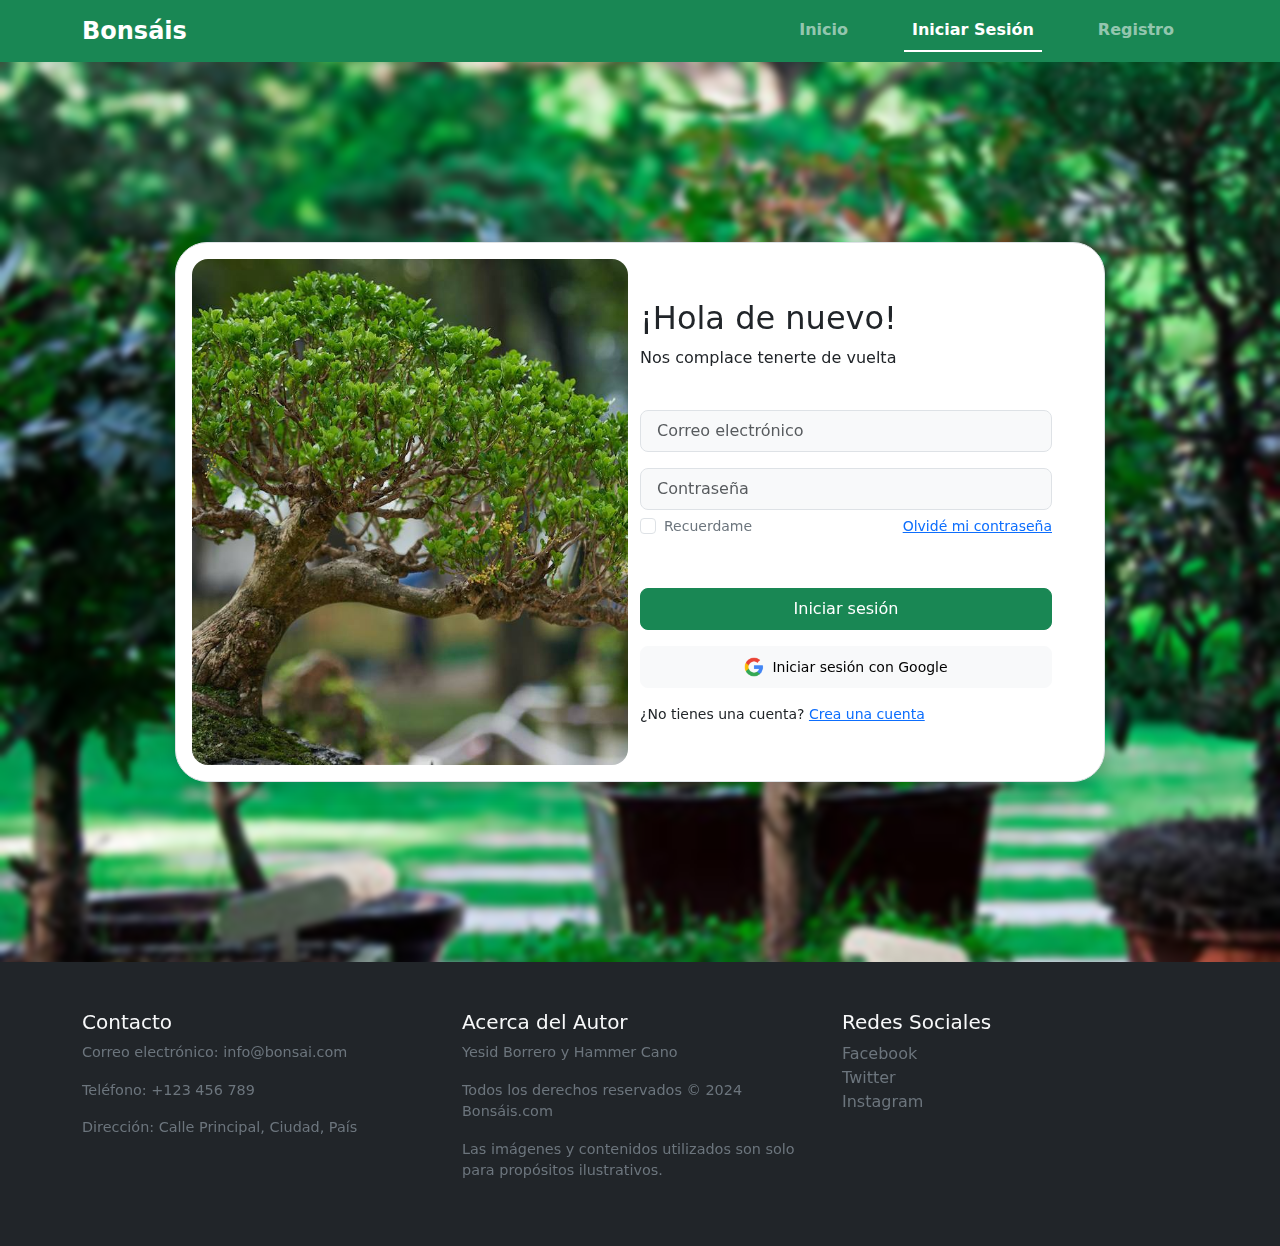
<file: login.html>
<!DOCTYPE html>
<html lang="en">
<head>
  <meta charset="UTF-8">
  <meta name="viewport" content="width=device-width, initial-scale=1.0">
  <link rel="stylesheet" href="styles/login-style.css">
  <link href="https://cdn.jsdelivr.net/npm/bootstrap@5.3.3/dist/css/bootstrap.min.css" rel="stylesheet" integrity="sha384-QWTKZyjpPEjISv5WaRU9OFeRpok6YctnYmDr5pNlyT2bRjXh0JMhjY6hW+ALEwIH" crossorigin="anonymous">
  <title>Bonsáis - Inicio de sesión</title>
</head>
<body>
    <header class="sticky-sm-top">
      <nav class="navbar navbar-expand-lg navbar-dark bg-success">
          <div class="container">
            <a class="navbar-brand fw-bold fs-4" href="index.html">Bonsáis</a>
            <button class="navbar-toggler" type="button" data-bs-toggle="collapse" data-bs-target="#navbarSupportedContent" aria-controls="navbarSupportedContent" aria-expanded="false" aria-label="Toggle navigation">
              <span class="navbar-toggler-icon"></span>
            </button>
            <div class="collapse navbar-collapse" id="navbarSupportedContent">
              <ul class="navbar-nav ms-auto mb-2 mb-lg-0 nav-underline">
                <li class="nav-item mx-3">
                  <a class="nav-link fw-bold" href="index.html">Inicio</a>
                </li>
                <li class="nav-item mx-3">
                  <a class="nav-link fw-bold active" href="login.html">Iniciar Sesión</a>
                </li>
                <li class="nav-item mx-3">
                  <a class="nav-link fw-bold" href="sign-up.html">Registro</a>
                </li>
              </ul>
            </div>
          </div>
        </nav>
    </header>

    <main class="container d-flex justify-content-center align-items-center min-vh-100">
      
      <div class="row border rounded-5 p-3 bg-white shadow box-area">
      
        <div class="row">
          <div class="col-md-6 rounded-4 d-flex justify-content-center align-items-center flex-column bg-success left-box">
          </div>

          <div class="col-md-6 right-box">
            <form class="row align-items-center">

              <div class="header-text mb-4">
                <h2>¡Hola de nuevo!</h2>
                <p>Nos complace tenerte de vuelta</p>
              </div>

              <div class="input-group mb-3">
                <input type="email" class="form-control form-control-lg bg-light fs-6" placeholder="Correo electrónico" required>
              </div>

              <div class="input-group mb-1">
                <input type="password" class="form-control form-control-lg bg-light fs-6" placeholder="Contraseña" required>
              </div>

              <div class="input-group mb-5 d-flex justify-content-between">
                <div class="form-check">
                  <input type="checkbox" class="form-check-input" id="formCheck">
                  <label for="formCheck" class="form-check-label text-secondary"><small>Recuerdame</small></label>
                </div>
                <div class="forgot">
                  <small><a href="#">Olvidé mi contraseña</a></small>
                </div>
              </div>
              
              <div class="input-group mb-3">
                <button type="submit" class="btn btn-lg btn-success w-100 fs-6">Iniciar sesión</button>
              </div>

              <div class="input-group mb-3">
                <button class="btn btn-lg btn-light w-100 fs-6"><img src="assets/images/google-logo-login.png" class="me-2 google"><small>Iniciar sesión con Google</small></button>
              </div>

              <div class="row">
                <small>¿No tienes una cuenta? <a href="sign-up.html">Crea una cuenta</a></small>
              </div>

            </form>
          </div>
        </div>
      </div>
    </main>

    <footer class="bg-dark text-light">
      <div class="container">
        <div class="row py-5 text-center text-md-start">
          <div class="col-md-4">
            <h5>Contacto</h5>
            <p class="text-secondary">Correo electrónico: info@bonsai.com</p>
            <p class="text-secondary">Teléfono: +123 456 789</p>
            <p class="text-secondary">Dirección: Calle Principal, Ciudad, País</p>
          </div>
          <div class="col-md-4">
            <h5>Acerca del Autor</h5>
            <p class="text-secondary">Yesid Borrero y Hammer Cano</p>
            <p class="text-secondary">Todos los derechos reservados © 2024 Bonsáis.com</p>
            <p class="text-secondary">Las imágenes y contenidos utilizados son solo para propósitos ilustrativos.</p>
          </div>
          <div class="col-md-4">
            <h5>Redes Sociales</h5>
            <ul class="list-unstyled">
              <li><a href="#" class="text-decoration-none text-secondary">Facebook</a></li>
              <li><a href="#" class="text-decoration-none text-secondary">Twitter</a></li>
              <li><a href="#" class="text-decoration-none text-secondary">Instagram</a></li>
            </ul>
          </div>
        </div>
      </div>
    </footer>
    <script src="https://cdn.jsdelivr.net/npm/bootstrap@5.3.3/dist/js/bootstrap.bundle.min.js" integrity="sha384-YvpcrYf0tY3lHB60NNkmXc5s9fDVZLESaAA55NDzOxhy9GkcIdslK1eN7N6jIeHz" crossorigin="anonymous"></script>
</body>
</html>
</file>
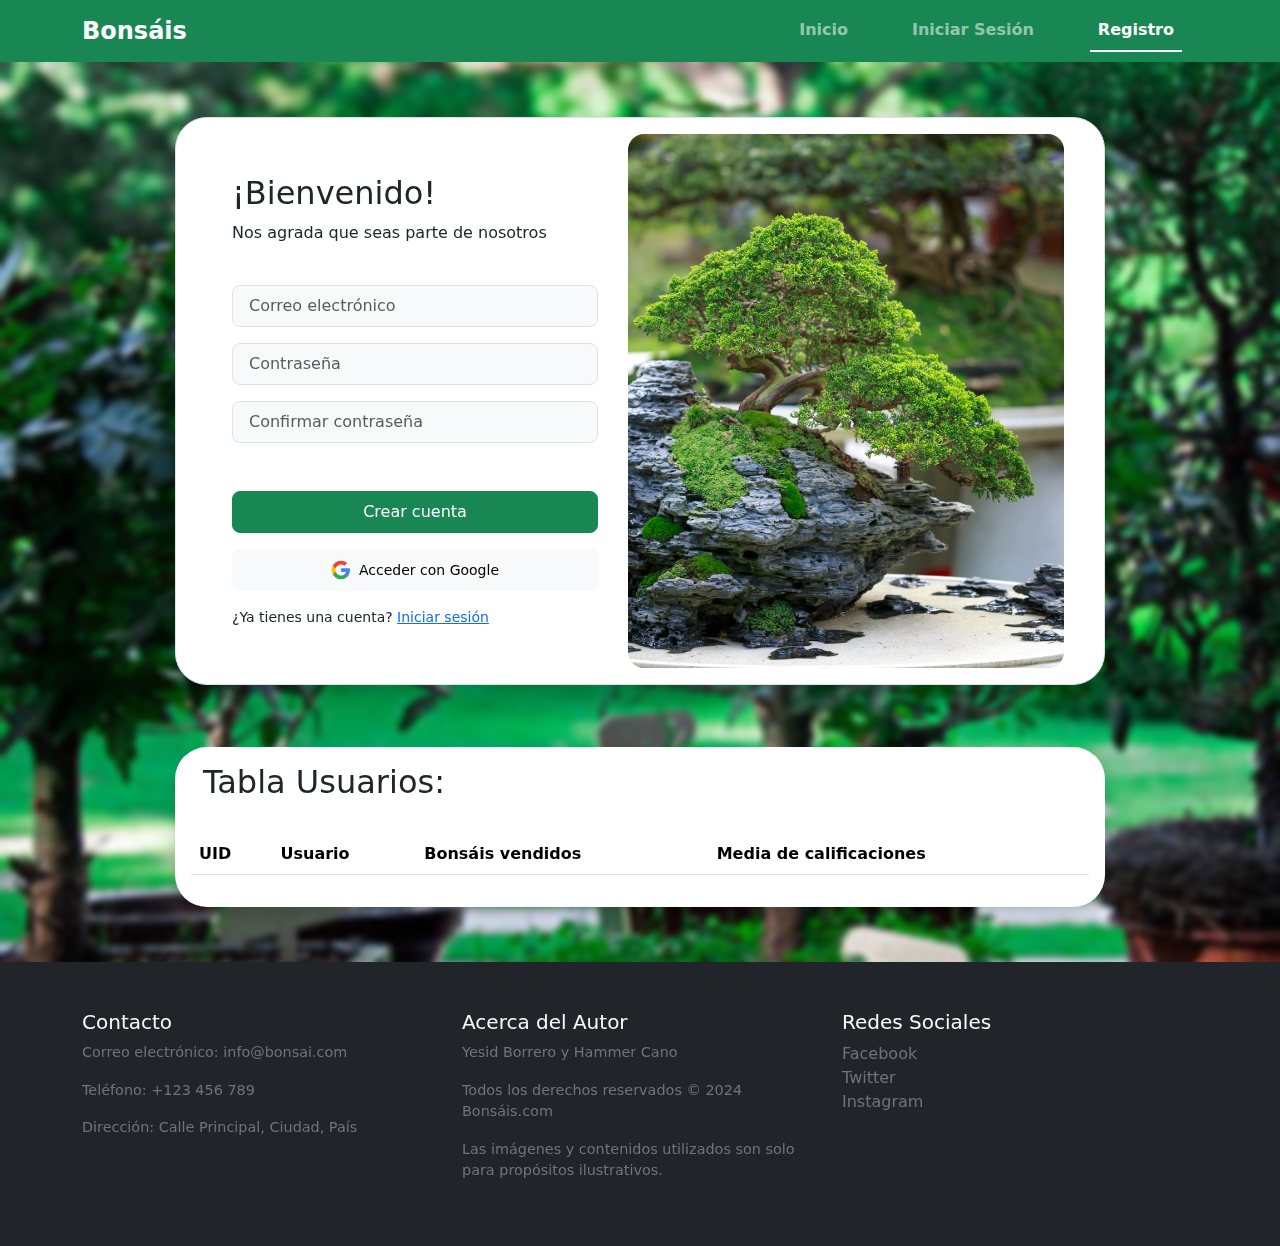
<file: sign-up.html>
<!DOCTYPE html>
<html lang="en">
<head>
  <meta charset="UTF-8">
  <meta name="viewport" content="width=device-width, initial-scale=1.0">
  <title>Bonsáis - Registro</title>
  <link href="https://cdn.jsdelivr.net/npm/bootstrap@5.3.3/dist/css/bootstrap.min.css" rel="stylesheet" integrity="sha384-QWTKZyjpPEjISv5WaRU9OFeRpok6YctnYmDr5pNlyT2bRjXh0JMhjY6hW+ALEwIH" crossorigin="anonymous">
  <link rel="stylesheet" href="styles/sign-up-style.css">
</head>
<body>
    <header class="sticky-sm-top">
        <nav class="navbar navbar-expand-lg navbar-dark bg-success">
            <div class="container">
              <a class="navbar-brand fw-bold fs-4" href="index.html">Bonsáis</a>
              <button class="navbar-toggler" type="button" data-bs-toggle="collapse" data-bs-target="#navbarSupportedContent" aria-controls="navbarSupportedContent" aria-expanded="false" aria-label="Toggle navigation">
                <span class="navbar-toggler-icon"></span>
              </button>
              <div class="collapse navbar-collapse" id="navbarSupportedContent">
                <ul class="navbar-nav ms-auto mb-2 mb-lg-0 nav-underline">
                  <li class="nav-item mx-3">
                    <a class="nav-link fw-bold" href="index.html">Inicio</a>
                  </li>
                  <li class="nav-item mx-3">
                    <a class="nav-link fw-bold" href="login.html">Iniciar Sesión</a>
                  </li>
                  <li class="nav-item mx-3">
                    <a class="nav-link fw-bold active" href="sign-up.html">Registro</a>
                  </li>
                </ul>
              </div>
            </div>
          </nav>
    </header>

    <main class="container d-flex flex-wrap justify-content-center align-items-center min-vh-100">
      
      <div class="row border rounded-5 my-5 p-3 bg-white shadow box-area">
        
        <!-- contenedor de todo -->
        <div class="row">

          <!-- caja derecha -->
          <div class="col-md-6 left-box">
            <form class="row align-items-center">

              <div class="header-text mb-4">
                <h2>¡Bienvenido!</h2>
                <p>Nos agrada que seas parte de nosotros</p>
              </div>

              <div class="input-group mb-3">
                <input type="email" class="form-control form-control-lg bg-light fs-6" id="emailInput" placeholder="Correo electrónico" required>
              </div>

              <div class="input-group mb-3">
                <input type="password" class="form-control form-control-lg bg-light fs-6" id="passwordInput" placeholder="Contraseña" required>
              </div>

              <div class="input-group mb-5">
                <input type="password" class="form-control form-control-lg bg-light fs-6" id="confirmPassInput" placeholder="Confirmar contraseña" required>
              </div>
              
              <div class="input-group mb-3">
                <button type="submit" class="btn btn-lg btn-success w-100 fs-6" id="submitBtn">Crear cuenta</button>
              </div>

              <div class="input-group mb-3">
                <button class="btn btn-lg btn-light w-100 fs-6"><img src="assets/images/google-logo-login.png" class="me-2 google"><small>Acceder con Google</small></button>
              </div>

              <div class="row">
                <small>¿Ya tienes una cuenta? <a href="login.html">Iniciar sesión</a></small>
              </div>

            </form>
          </div>

          <!-- caja izquierda -->
          <div class="col-md-6 rounded-4 d-flex justify-content-center align-items-center flex-column bg-success right-box">
          </div>

          
        </div>
      </div>

      <div class="row rounded-5 mb-5 p-3 bg-white shadow box-area ">
        <div class="header-text mb-4">
          <h2>Tabla Usuarios: </h2>       
        </div>
        <table class="table table-striped table-hover table-responsive-md tabla" id="usersTable">
          <thead>
            <tr>
              <th scope="col">UID</th>
              <th scope="col">Usuario</th>
              <th scope="col">Bonsáis vendidos</th>
              <th scope="col">Media de calificaciones</th>
            </tr>
          </thead>
          <tbody class="table-group-divider" id="usersBodyTable">
            
          </tbody>
        </table>
        
      </div>

    </main>
    
    <footer class="bg-dark text-light ">
      <div class="container">
        <div class="row py-5 text-center text-md-start">
          <div class="col-md-4">
            <h5>Contacto</h5>
            <p class="text-secondary">Correo electrónico: info@bonsai.com</p>
            <p class="text-secondary">Teléfono: +123 456 789</p>
            <p class="text-secondary">Dirección: Calle Principal, Ciudad, País</p>
          </div>
          <div class="col-md-4">
            <h5>Acerca del Autor</h5>
            <p class="text-secondary">Yesid Borrero y Hammer Cano</p>
            <p class="text-secondary">Todos los derechos reservados © 2024 Bonsáis.com</p>
            <p class="text-secondary">Las imágenes y contenidos utilizados son solo para propósitos ilustrativos.</p>
          </div>
          <div class="col-md-4">
            <h5>Redes Sociales</h5>
            <ul class="list-unstyled">
              <li><a href="#" class="text-decoration-none text-secondary">Facebook</a></li>
              <li><a href="#" class="text-decoration-none text-secondary">Twitter</a></li>
              <li><a href="#" class="text-decoration-none text-secondary">Instagram</a></li>
            </ul>
          </div>
        </div>
      </div>
    </footer>


  <script src="https://cdn.jsdelivr.net/npm/bootstrap@5.3.3/dist/js/bootstrap.bundle.min.js" integrity="sha384-YvpcrYf0tY3lHB60NNkmXc5s9fDVZLESaAA55NDzOxhy9GkcIdslK1eN7N6jIeHz" crossorigin="anonymous"></script>
  <script src="scripts/sign-up-script.js"></script>
</body>
</html>
</file>
<file: styles/login-style.css>
body {
    background-color: #ececec;
    background-image: url("../assets/images/bonsai-wallpaper-login.jpg");
    background-size: cover;
    background-repeat: no-repeat;
    backdrop-filter: blur(3px);
}

.box-area {
    width: 930px;
}

.left-box {
    background-image: url("../assets/images/bonsai-login-img.jpg");
    background-position: center;
    background-size: cover;
    background-repeat: no-repeat;
}

.right-box {
    padding: 40px 30px 40px 40px;
}

::placeholder {
    font-size: 16px;
}

.google {
    width: 20px;
}

footer p {
    font-size: .9em;
}

@media only screen and (max-width: 768px) {
    .box-area {
        margin: 0 10px;
    }
    
    .left-box {
        height: 100px;
        overflow: hidden;
    }

    .right-box {
        padding: 20px;
    }
}

@media only screen and (max-width: 576px) {
    .box-area {
        padding-left: 100px;
        padding-right: 100px;
    }
}
</file>
<file: styles/sign-up-style.css>
body {
    background-color: #ececec;
    background-image: url("../assets/images/bonsai-wallpaper-login.jpg");
    background-size: cover;
    background-repeat: no-repeat;
    backdrop-filter: blur(3px);
}

.box-area {
    width: 930px;
}

.right-box {
    background-image: url("../assets/images/bonsai-signup-img.jpg");
    background-position: center;
    background-size: cover;
    background-repeat: no-repeat;
}

.left-box {
    padding: 40px 30px 40px 40px;
}

::placeholder {
    font-size: 16px;
}

.google {
    width: 20px;
}

footer p {
    font-size: .9em;
}

.tabla {
    background-color: #50b050;
    color: #50b050;
}

@media only screen and (max-width: 768px) {
    .box-area {
        margin: 0 10px;
    }
    
    .right-box {
        display: none;
    }

    .left-box {
        padding: 20px;
    }
}

@media only screen and (max-width: 576px) {
    .box-area {
        padding-left: 100px;
        padding-right: 100px;
    }
}
</file>
